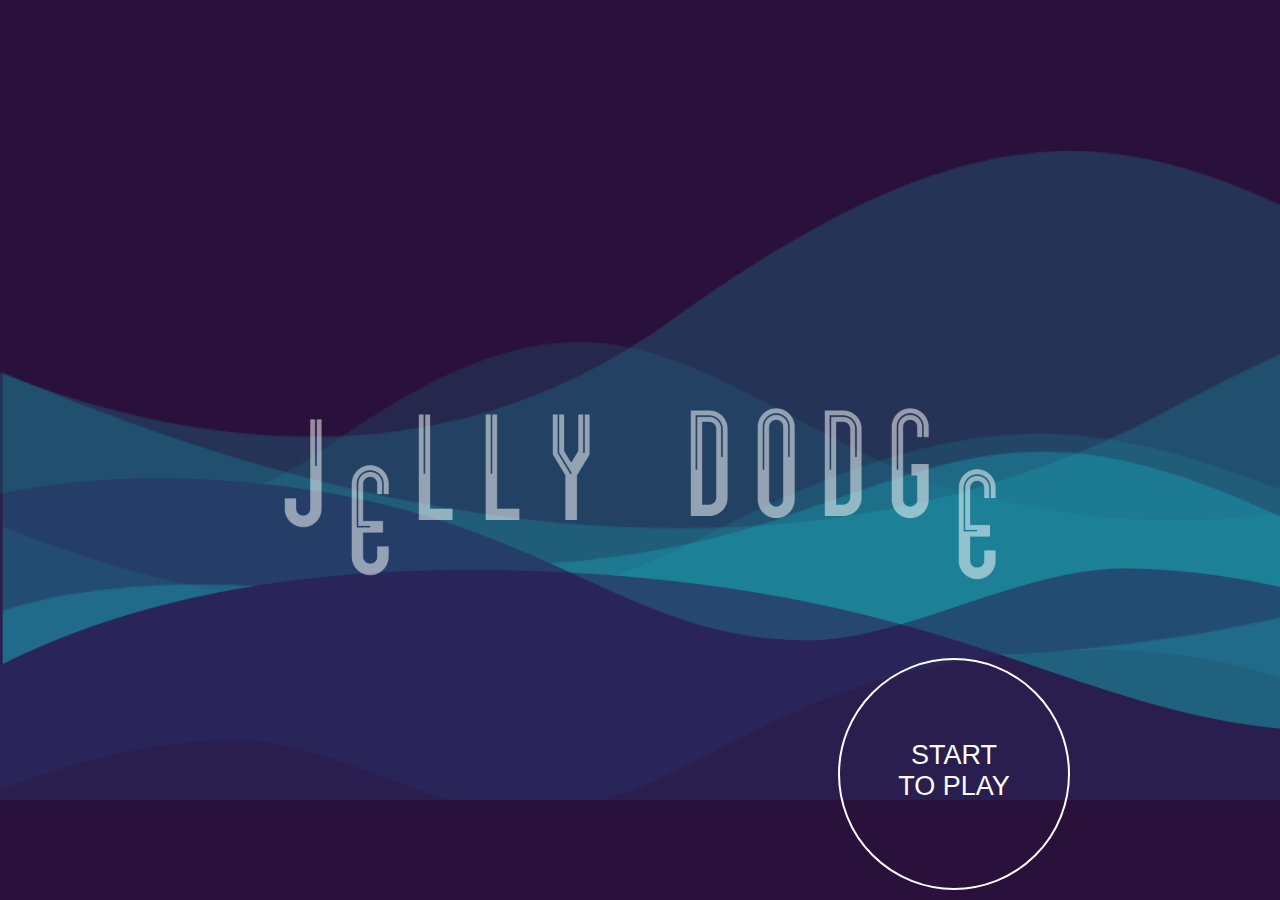
<file: index.html>
<!DOCTYPE html>
<html lang="en">
<head>
    <meta charset="UTF-8">
    <title>Introduction</title>
    <link rel="stylesheet" href="main.css">
</head>
<body>


<div class="title"><img src="img/TEXT.png"></div>
<div class="button"><a href="game.html" class="button-link"><p>start to play</p></a></div>



</body>
</html>
</file>
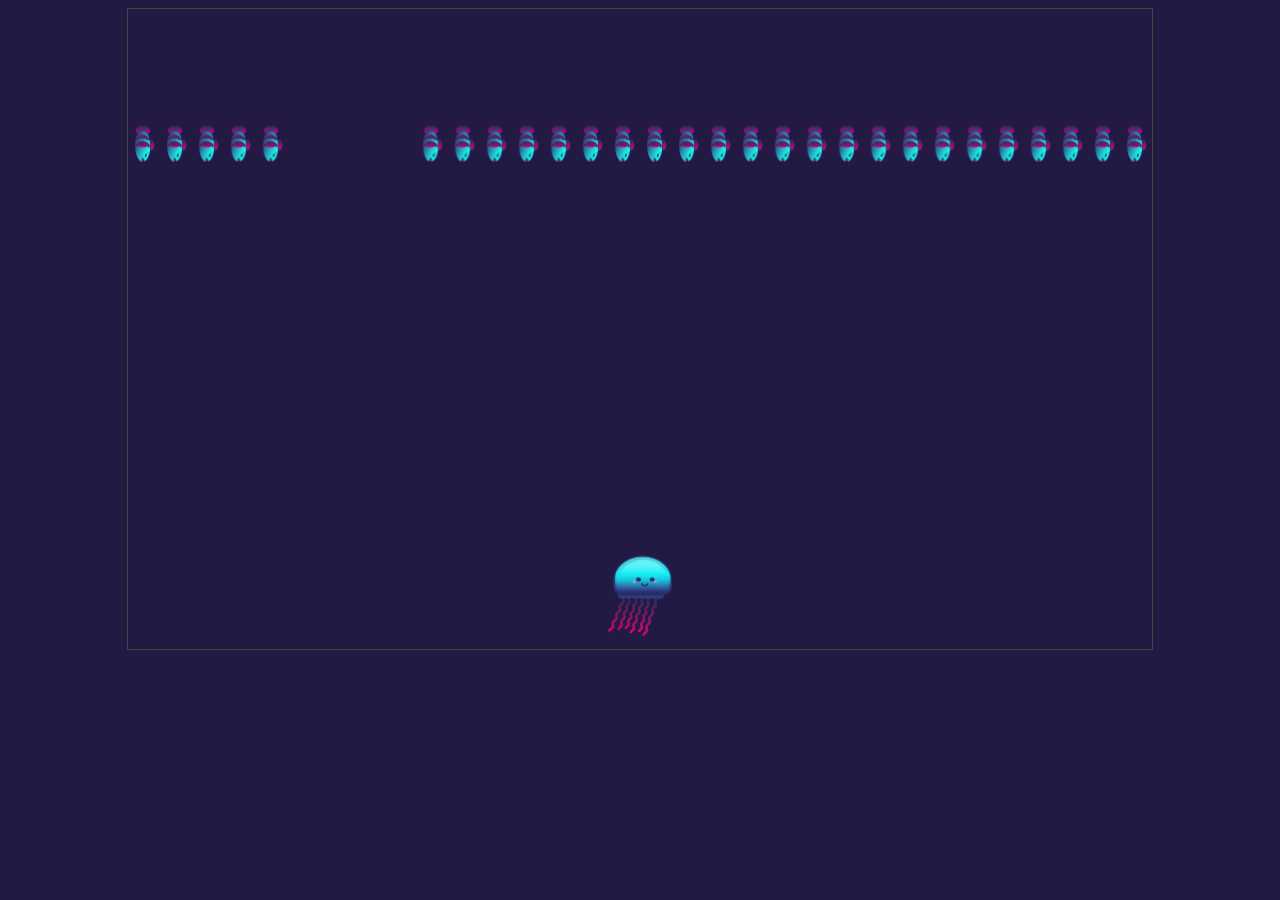
<file: game.html>
<!DOCTYPE html>
<html>
<head>
    <title>Super Game</title>
    <style>
        *{--width: 80vw;}
        html{
            background: #221A43;
        }
        html.gameOver {
            background: url('img/gO.jpg') no-repeat;
            background-size: cover;
            background-color: #221A43;
        }
        body {
            overflow: hidden;
        }
        canvas {
            border: 1px solid #444;
            display: block;
            margin: 0 auto;
            height: calc(var(--width) / 16 * 10); /* 16:10 is our game screen ratio */
            width: var(--width);
        }

        img{
            display: none;
        }

        #fish{
            height: calc((var(--width) / 16 * 10)/48);
        }
    </style>
</head>
<body>
    <img src="img/player.png" id="jellyfish">
    <img src="img/fish.png" id="fish">
    <img src="img/gO.jpg" id="gameOver">
    <canvas id="game-canvas"></canvas>
    <script src="game.js"></script>
</body>
</html>
</file>
<file: main.css>
body{
    background-image: url("img/BG.png");
    background-size: cover;
    background-repeat: no-repeat;
    background-color: #2A113B;
    position: relative;

}


.content{
    margin: 0 auto;
}

.title{
    width: 712px;
    height: 175px;
    margin: 0 auto;
    position: absolute;
    left: 0;
    top: 0;
    bottom: 0;
    right: 0;
    margin-top: 400px;
}

.title img {
    width: 100%;
}

.button{
    border: 2px solid #FFF;
    border-radius: 5000px;
    width: 228px;
    height: 228px;
    position: absolute;
    top: 650px;
    left: 830px;
}

.button p{
    text-align: center;
    font-size: 27px;
    font-family: Helvetica;
    text-transform: uppercase;
    color: #FFFFFF;
    width: 118px;
    height: 56px;
    margin-top: 80px;
    margin-left: 55px;

}

.button a {
    text-decoration: none;
}

.button: hover {
    
}
</file>
